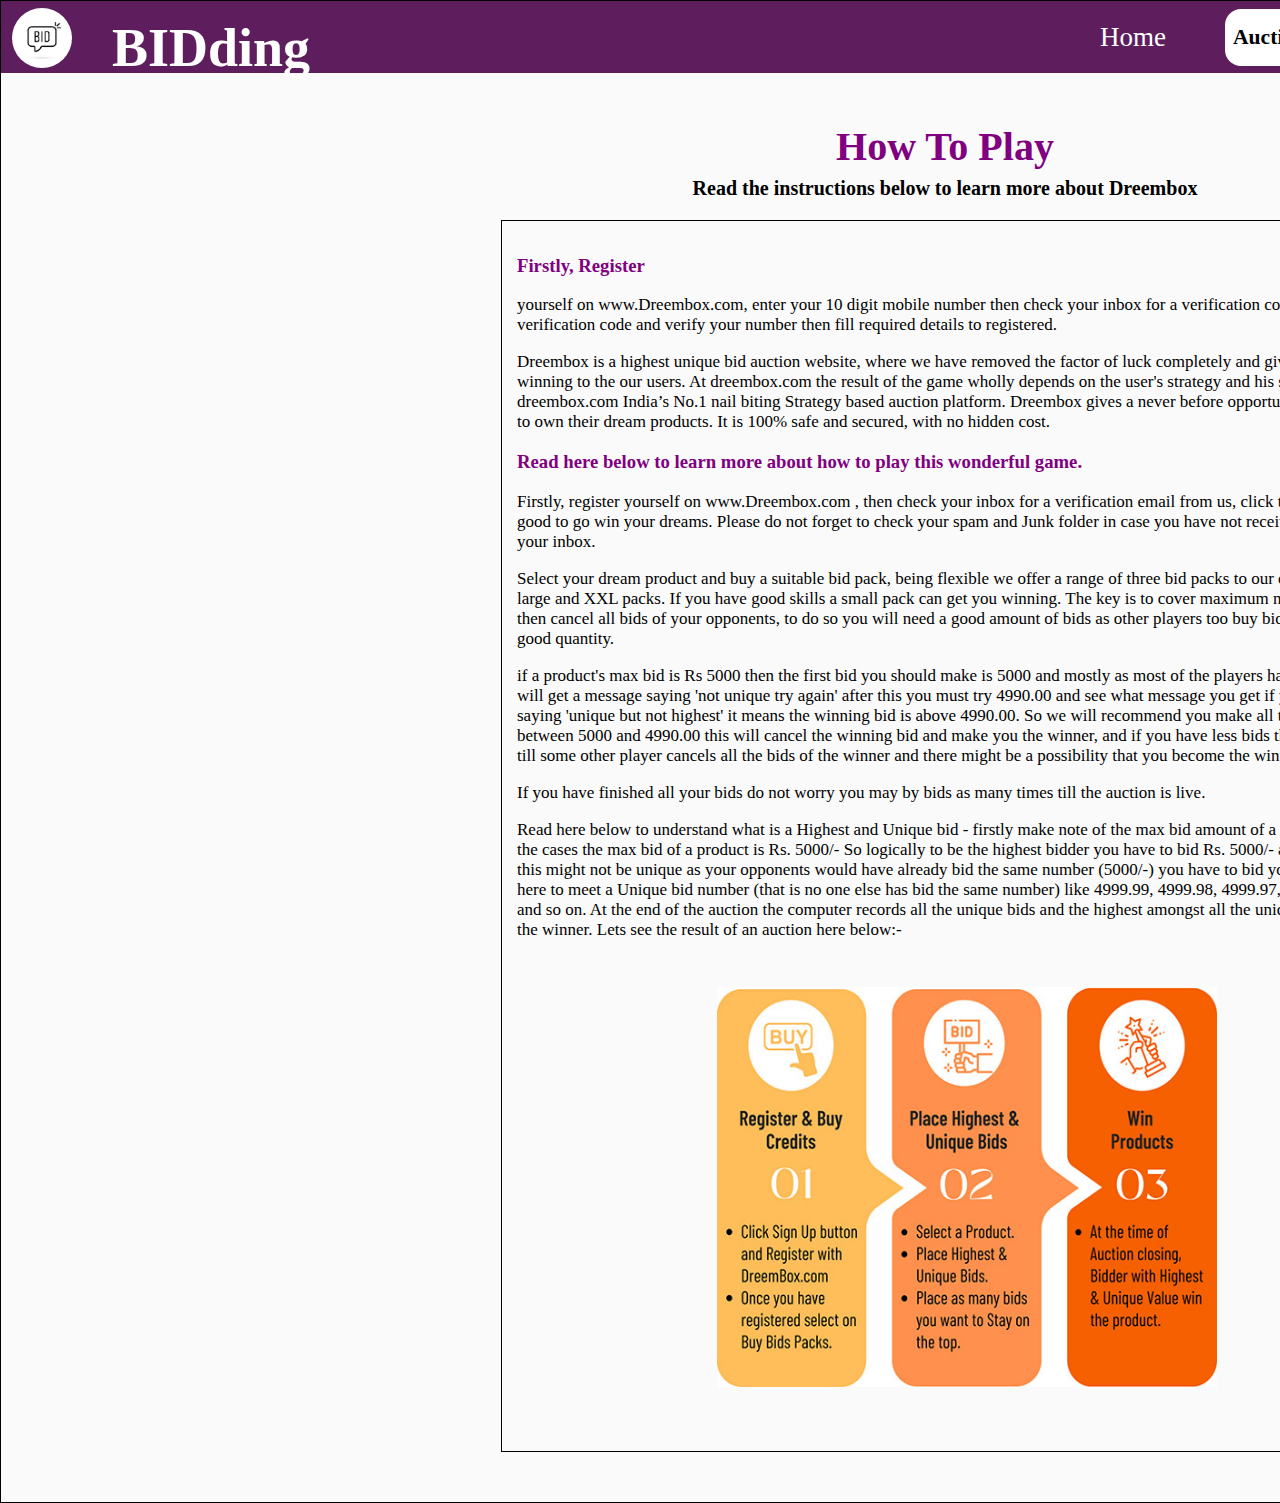
<file: howtoplay.html>
<!DOCTYPE html>
<html lang="en">
  <head>
    <meta charset="UTF-8" />
    <meta name="viewport" content="width=device-width, initial-scale=1.0" />
    <title>How to play</title>
    <style>
      body{
        margin:0;
        padding: 0;
      }
     .main {
  height: auto;
  width: 118rem;
  border: 1px solid black;
  background-color:rgba(0, 0, 0, 0.021);
}
#navbar {
  height: 70px;
  width: 118rem;
  border: 1px solid transparent;
  background-color: rgb(94, 30, 94);
  font-size: 27px;
  color: white;
  /* position: fixed; */
  display: flex;
  flex-direction: row;
  gap: 50px;
}
.nav_links {
  text-decoration: none;
  color: white;
  margin-left: 30px;
  display:inline-block;
  cursor: pointer;
  padding: 20px 10px;
  transition: background-color 0.3s, transform 0.3s;
}
.nav_div{
  margin-left: 700px;
}
#Auctions_link{
  background-color:white;
  color: black;
  height: auto;
  width: 100px;
  border-radius: 20px;
  border:transparent;
  font-weight: bold;
  transform: scale(0.8);
}
#Auctions_link:hover{
  background-color:violet;
  color: black;
  border: transparent;
  border-radius: 20px;
  transform: scale(0.9);


}
.nav_links:hover {
      transform: scale(1.2);
      color:black;
    }
#logo {
  height: 60px;
  width: 60px;
  border-radius: 50%;
  margin: 6px 10px;
}
.title {
  margin-top: 15px;
  margin-left:-20px;
  color: white;
}
      #h_1 {
        margin-top: 50px;
        font-size: 40px;
        text-align: center;
        color: purple;
      }
      #para_1 {
        font-size: 20px;
        text-align: center;
        font-weight: bold;
        margin-top: -20px;
      }
      .instructions {
        height: 1200px;
        width: 900px;
        border: 1px solid black;
        margin-left: 500px;
        margin-bottom: 50px;
        padding: 15px;
      }
      h3 {
        color: purple;
      }
      p {
        font-size: 17px;
      }
      img {
        height: 400px;
        width: 500px;
        margin: 30px 200px;
        /* margin-left: 250px;
        margin-top: 20px; */
      }
    </style>
  </head>
  <body>
    <div class="main">
      <header>
        <nav id="navbar">
          <img src="./images/bid.jpg" alt="logo" id="logo" />
          <h1 class="title">BIDding</h1>
          <div class="nav_div">
          <a href="./index.html" class="nav_links">Home</a>
          <a href="./index.html" class="nav_links" id="Auctions_link">Auctions</a>
          <a href="./testimonials.html" class="nav_links">Testimonials</a>
          <a href="./howtoplay.html" class="nav_links"> How to play</a>
          <a href="./login.html" class="nav_links">Login</a>
          </div>
        </nav>
      </header>
      <h1 id="h_1">How To Play</h1>
      <p id="para_1">
        Read the instructions below to learn more about Dreembox
      </p>
      <div class="instructions">
        <h3>Firstly, Register</h3>
        <p>
          yourself on www.Dreembox.com, enter your 10 digit mobile number then
          check your inbox for a verification code. Enter verification code and
          verify your number then fill required details to registered.
        </p>

        <p>
          Dreembox is a highest unique bid auction website, where we have
          removed the factor of luck completely and given the control of winning
          to the our users. At dreembox.com the result of the game wholly
          depends on the user's strategy and his skills. Thus making
          dreembox.com India’s No.1 nail biting Strategy based auction platform.
          Dreembox gives a never before opportunity to it customers to own their
          dream products. It is 100% safe and secured, with no hidden cost.
        </p>

        <h3>
          Read here below to learn more about how to play this wonderful game.
        </h3>
        <p>
          Firstly, register yourself on www.Dreembox.com , then check your inbox
          for a verification email from us, click the link and you are good to
          go win your dreams. Please do not forget to check your spam and Junk
          folder in case you have not received our email in your inbox.
        </p>

        <p>
          Select your dream product and buy a suitable bid pack, being flexible
          we offer a range of three bid packs to our customer as small, large
          and XXL packs. If you have good skills a small pack can get you
          winning. The key is to cover maximum number of bids and then cancel
          all bids of your opponents, to do so you will need a good amount of
          bids as other players too buy bid packs and in a good quantity.
        </p>
        <p>
          if a product's max bid is Rs 5000 then the first bid you should make
          is 5000 and mostly as most of the players have put 5000 you will get a
          message saying 'not unique try again' after this you must try 4990.00
          and see what message you get if you get a message saying 'unique but
          not highest' it means the winning bid is above 4990.00. So we will
          recommend you make all the 1000 bids between 5000 and 4990.00 this
          will cancel the winning bid and make you the winner, and if you have
          less bids then you can wait till some other player cancels all the
          bids of the winner and there might be a possibility that you become
          the winner.
        </p>

        <p>
          If you have finished all your bids do not worry you may by bids as
          many times till the auction is live.
        </p>

        <p>
          Read here below to understand what is a Highest and Unique bid -
          firstly make note of the max bid amount of a product, in most of the
          cases the max bid of a product is Rs. 5000/- So logically to be the
          highest bidder you have to bid Rs. 5000/- as your first bid, but this
          might not be unique as your opponents would have already bid the same
          number (5000/-) you have to bid your way down from here to meet a
          Unique bid number (that is no one else has bid the same number) like
          4999.99, 4999.98, 4999.97, 4999.96, 4999.94 and so on. At the end of
          the auction the computer records all the unique bids and the highest
          amongst all the unique bid is declared the winner. Lets see the result
          of an auction here below:-
        </p>

        <img src="./images/how-to-play-dreembox.jpg" alt="img" />
      </div>
    </div>
  </body>
</html>
</file>
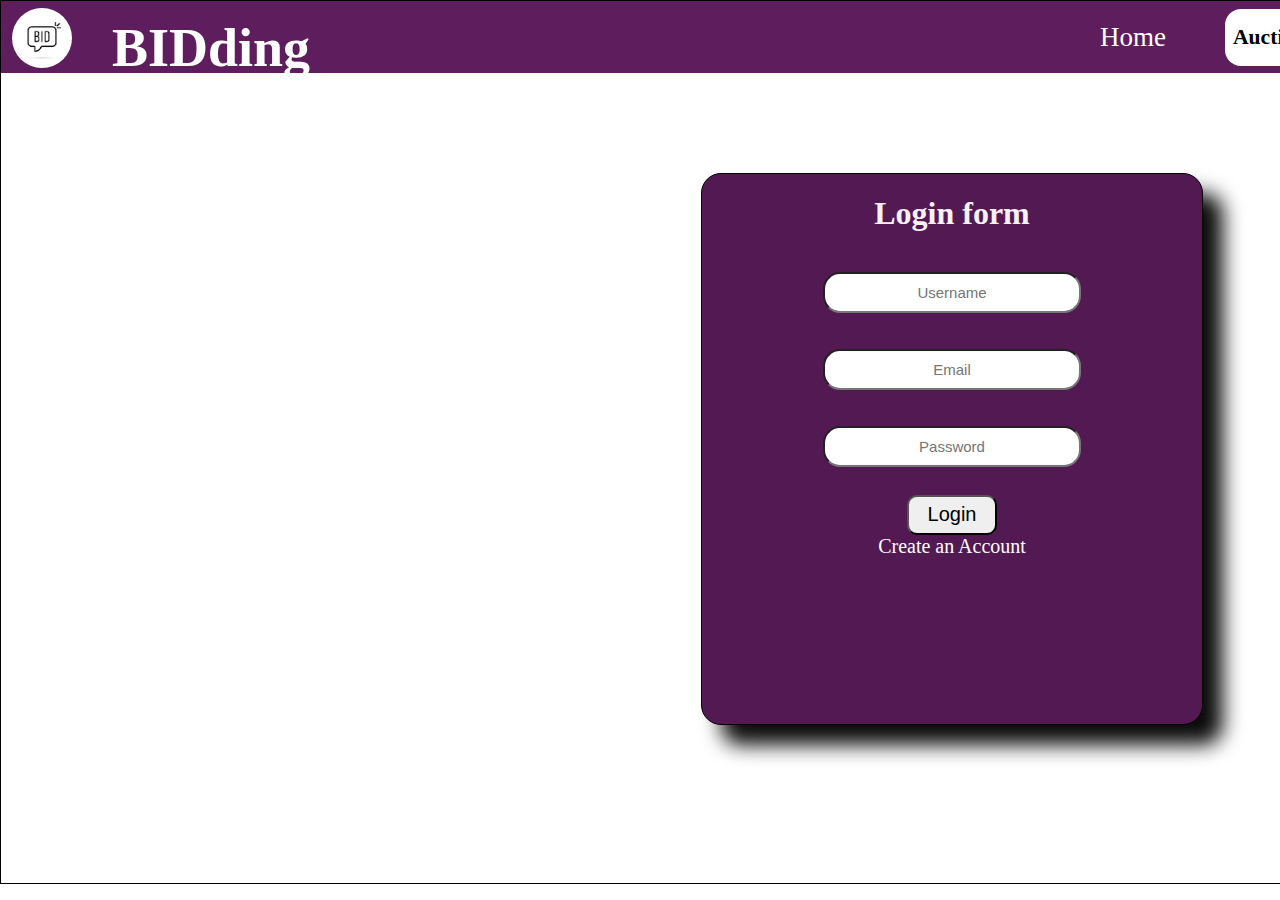
<file: login.html>
<!DOCTYPE html>
<html lang="en">
  <head>
    <meta charset="UTF-8" />
    <meta name="viewport" content="width=device-width, initial-scale=1.0" />
    <title>user registration</title>
    <style>
      body {
        margin: 0;
        padding: 0;
      }
      .main {
        height: 98vh;
        width: 118rem;
        border: 1px solid black;
      }
      #navbar {
  height: 70px;
  width: 118rem;
  border: 1px solid transparent;
  background-color: rgb(94, 30, 94);
  font-size: 27px;
  color: white;
  /* position: fixed; */
  display: flex;
  flex-direction: row;
  gap: 50px;
}
.nav_links {
  text-decoration: none;
  color: white;
  margin-left: 30px;
  display:inline-block;
  cursor: pointer;
  padding: 20px 10px;
  transition: background-color 0.3s, transform 0.3s;
}
.nav_div{
  margin-left: 700px;
}
#Auctions_link{
  background-color:white;
  color: black;
  height: auto;
  width: 100px;
  border-radius: 20px;
  border:transparent;
  font-weight: bold;
  transform: scale(0.8);
}
#Auctions_link:hover{
  background-color:violet;
  color: black;
  border: transparent;
  border-radius: 20px;
  transform: scale(0.9);
}
.nav_links:hover {
  transform: scale(1.2);
  color:black;
}
#logo {
  height: 60px;
  width: 60px;
  border-radius: 50%;
  margin: 6px 10px;
}
.title {
  margin-top: 15px;
  margin-left:-20px;
  color: white;
}
      .form_container {
        height: 550px;
        width: 500px;
        border-radius: 20px;
        border: 1px solid black;
        color: #f5f1f5;
        /* background-image:url() ; */
        text-align: center;
        margin-left: 700px;
        margin-top: 100px;
        box-shadow: 20px 20px 20px rgba(8, 7, 7, 0.979);
        background-color: rgb(83, 25, 83);
      }
      form {
        align-items: center;
      }
      input {
        height: 35px;
        width: 250px;
        border-radius: 17px;
        font-size: 15px;
        text-align: center;
      }
      #submit {
        height: 40px;
        width: 90px;
        border-radius: 10px;
        font-size: 20px;
        margin-top: 10px;
      }
      #submit:hover {
        background-color: green;
        color: white;
        border: transparent;
      }
      input:hover {
        /* background-color:; */
        border: transparent;
        font-size: 20px;
        color: whitesmoke;
        border-radius: 20px;
        height: 40px;
      }
      #signup_btn {
        text-decoration: none;
        font-size: 20px;
        margin-top: 40px;
        color: white;
      }
    </style>
  </head>
  <body>
    <div class="main">
      <header>
        <nav id="navbar">
          <img src="./images/bid.jpg" alt="logo" id="logo" />
          <h1 class="title">BIDding</h1>
          <div class="nav_div">
            <a href="./index.html" class="nav_links">Home</a>
          <a href="./index.html#Auctions" class="nav_links" id="Auctions_link">Auctions</a>
          <a href="./testimonials.html" class="nav_links">Testiminials</a>
          <a href="./howtoplay.html" class="nav_links"> How to play</a>
          <a href="#login" class="nav_links">Login</a>
          </div>
        </nav>
      </header>
      <div class="form_container">
        <h1>Login form</h1>
        <form action="" id="login-form">
          <label for="username"></label><br />
          <input
            type="text"
            name="username"
            id="username"
            placeholder="Username"
          /><br /><br />
          <label for="mail"></label><br />
          <input
            type="mail"
            name="mail"
            id="mail"
            placeholder="Email"
            required
          /><br /><br />
          <label for="password"></label><br />
          <input
            type="password"
            name="password"
            id="password"
            placeholder="Password"
            required
          /><br /><br />
          <input type="submit" value="Login" id="submit" />
        </form>
        <a href="./signup2.html" id="signup_btn"> Create an Account</a>
      </div>
    </div>
    <!-- <script>
      document.getElementById("");
    </script> -->
  </body>
</html>
</file>
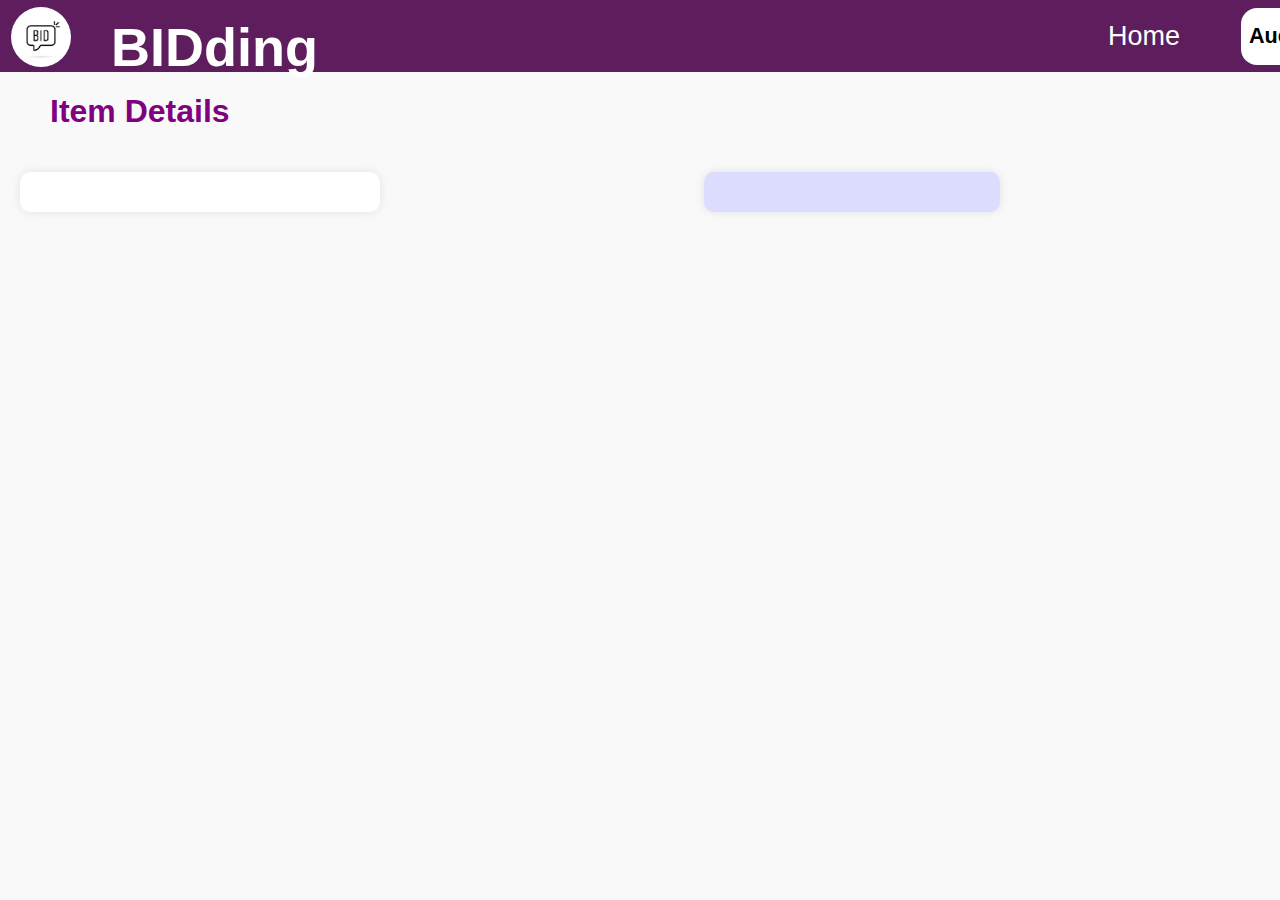
<file: newtest.html>
<!DOCTYPE html>
<html lang="en">
  <head>
    <meta charset="UTF-8" />
    <meta name="viewport" content="width=device-width, initial-scale=1.0" />
    <title>Item Details</title>
    <style>
      body {
        font-family: Arial, sans-serif;
        background-color: #f9f9f9;
        margin: 0;
        padding: 0;
      }

      #navbar {
        height: 70px;
        width: 119rem;
        border: 1px solid transparent;
        background-color: rgb(94, 30, 94);
        font-size: 27px;
        color: white;
        /* position: fixed; */
        display: flex;
        flex-direction: row;
        gap: 50px;
      }
      .nav_links {
        text-decoration: none;
        color: white;
        margin-left: 30px;
        display: inline-block;
        cursor: pointer;
        padding: 20px 10px;
        transition: background-color 0.3s, transform 0.5s;
      }
      .nav_div {
        margin-left: 700px;
      }
      #Auctions_link {
        background-color: white;
        color: black;
        height: auto;
        width: 110px;
        border-radius: 20px;
        border: transparent;
        font-weight: bold;
        transform: scale(0.8);
      }
      #Auctions_link:hover {
        background-color: violet;
        color: black;
        border: transparent;
        border-radius: 20px;
        transform: scale(0.9);
      }
      .nav_links:hover {
      transform: scale(1.2);
      color:black;
    }
      #logo {
        height: 60px;
        width: 60px;
        border-radius: 50%;
        margin: 6px 10px;
      }
      .title {
        margin-top: 15px;
        margin-left: -20px;
        color: white;
      }
      #h_1 {
        color: purple;
        margin-left: 50px;
      }
      #itemDetails,
      #biddingSection {
        display: inline-block;
        vertical-align: top;
        background-color: white;
        border-radius: 10px;
        padding: 20px;
        margin: 20px;
        box-shadow: 0 0 10px rgba(0, 0, 0, 0.1);
      }

      #itemDetails {
        width: 25%;
        justify-content: center;
        align-items: center;
      }
      #itemDetails h2 {
        color: purple;
        text-align: center;
      }
      #itemDetails img {
        width: 40%;
        border-radius: 10px;
        align-items: center;
        justify-content: center;
        margin-left: 150px;
      }
      #itemDetails p {
        margin-left: 100px;
      }
      #biddingSection {
        width: 20%;
        background-color: rgb(220, 220, 255);
        color: rgb(110, 16, 110);
        margin-left: 300px;
        /* margin-top: -30px; */
      }

      #biddingForm {
        display: flex;
        flex-direction: column;
      }

      #biddingForm input,
      #biddingForm button {
        margin: 10px 0;
        padding: 10px;
        font-size: 16px;
        border-radius: 5px;
        border: 1px solid #ccc;
      }

      #biddingForm button {
        background-color: green;
        color: white;
        border: none;
      }

      #biddingForm button:hover {
        background-color: rgb(20, 83, 20);
      }

      #timer {
        margin-top: 10px;
        font-weight: bold;
      }
    </style>
  </head>
  <body>
    <header>
      <nav id="navbar">
        <img src="./images/bid.jpg" alt="logo" id="logo" />
        <h1 class="title">BIDding</h1>
        <div class="nav_div">
          <a href="./index.html" class="nav_links">Home</a>
          <a href="./index.html#Auctions" class="nav_links" id="Auctions_link"
            >Auctions</a
          >
          <a href="./testimonials.html" class="nav_links">Testimonials</a>
          <a href="./howtoplay.html" class="nav_links">How to play</a>
          <a href="./login.html" class="nav_links">Login</a>
        </div>
      </nav>
    </header>
    <h1 id="h_1">Item Details</h1>
    <div id="itemDetails"></div>
    <div id="biddingSection"></div>

    <script>
      window.onload = function () {
        // Get the itemId from the URL query parameter
        const urlParams = new URLSearchParams(window.location.search);
        const itemId = urlParams.get("itemId");

        // Use itemId to fetch and display item details
        fetchItemDetails(itemId);
      };

      function fetchItemDetails(itemId) {
        // Dummy product data (replace with actual product data)
        const products = [
          {
            id: 1,
            name: "Luxurious vintage car",
            description:
              "A luxurious vintage black car manufactured in the year 1890.",
            startTime: "Apr 18th 2024 11:00 AM",
            endTime: "Apr 18th 2024 1:00 PM",
            price: 250000,
            image: "./images/blackcar.webp",
          },
          {
            id: 2,
            name: "Italian flowervose",
            description: "A white flowervose used by French royal families.",
            startTime: "Apr 17th 2024 11:00 AM",
            endTime: "Apr 17th 2024 1:00 PM",
            price: 5000,
            image: "./images/pot.jpg",
          },
          {
            id: 3,
            name: "Royal Enfield Bike",
            description: "High speed royal bike of Royal kings in London.",
            startTime: "Apr 17th 2024 11:00 AM",
            endTime: "Apr 17th 2024 1:00 PM",
            price: 80000,
            image: "./images/bike1.jpeg",
          },
          {
            id: 4,
            name: "Brown Car",
            description: "An old ambassador car of light brown color.",
            startTime: "Apr 17th 2024 11:00 AM",
            endTime: "Apr 17th 2024 1:00 PM",
            price: 155000,
            image: "./images/car3.jpg",
          },
          {
            id: 5,
            name: "Royal old Bicycle",
            description: "A royal old Bicycle manufactured in the year 1899.",
            startTime: "Apr 27th 2024 11:00 AM",
            endTime: "Apr 27th 2024 1:00 PM",
            price: 5000,
            image: "./images/bicycle3.jpg",
          },
          {
            id: 6,
            name: "Couple watch",
            description: "Couple watches in gold and silver colours.",
            startTime: "Apr 30th 2024 11:00 AM",
            endTime: "Apr 30th 2024 1:00 PM",
            price: 4000,
            image: "./images/dualwatch.jpg",
          },
          {
            id: 7,
            name: "Old golden Gramphone",
            description: "An old gramophone with gold color finishing.",
            startTime: "April 23rd 2024 11:00 AM",
            endTime: "April 23rd 2024 1:00 PM",
            price: 80000,
            image: "./images/gramphone.jpeg",
          },
          {
            id: 8,
            name: "Golden Horse Toy",
            description: "An old golden horse toy of children.",
            startTime: "May 7th 2024 11:00 AM",
            endTime: "May 7th 2024 1:00 PM",
            price: 25000,
            image: "./images/horse.jpg",
          },
          {
            id: 9,
            name: "A purple bicycle",
            description: "Bicycle in purple color with metal finishing.",
            startTime: "May 5th 2024 11:00 AM",
            endTime: "May 5th 2024 1:00 PM",
            price: 12000,
            image: "./images/bicycle1.avif",
          },
          {
            id: 10,
            name: "An old Blue car",
            description: "An old Blue car used by Royal family in India.",
            startTime: "May 1st 2024 11:00 AM",
            endTime: "May 1st 2024 1:00 PM",
            price: 100000,
            image: "./images/bluecar.webp",
          },
          {
            id: 11,
            name: "Photo frame",
            description: "Photo frame with gold finishing.",
            startTime: "May 1st 2024 11:00 AM",
            endTime: "May 1st 2024 1:00 PM",
            price: 20000,
            image: "./images/frame.avif",
          },
          {
            id: 12,
            name: "Tealight Holder",
            description: "Tea light holder used by ancient Egyptians.",
            startTime: "May 5th 2024 11:00 AM",
            endTime: "May 5th 2024 1:00 PM",
            price: 15499,
            image: "./images/tealightholder.jpeg",
          },
        ];

        // Find the product with the given itemId
        const product = products.find((product) => product.id == itemId);

        // Display product details
        displayProductDetails(product);

        // Set up bidding section
        setupBiddingSection(product);
      }

      // Function to display product details
      function displayProductDetails(product) {
        const itemDetailsContainer = document.getElementById("itemDetails");
        itemDetailsContainer.innerHTML = `
                <h2>${product.name}</h2>
                <img src="${product.image}" alt="${product.name}">
                <p>Description: ${product.description}</p>
                <p>Start Time: ${product.startTime}</p>
                <p>End Time: ${product.endTime}</p>
                <p>Current Price: $<span id="currentPrice">${product.price}</span></p>
            `;
      }

      // Function to set up bidding section
      function setupBiddingSection(product) {
        const biddingSection = document.getElementById("biddingSection");
        const currentPrice = product.price;
        let bidCount = 0;

        // Bidding form
        biddingSection.innerHTML = `
                <h2>Bidding</h2>
                <form id="biddingForm">
                    <p>Enter your name:</p>
                    <input type="text" id="userName" required>
                    <p>Enter your bid:</p>
                    <input type="number" id="bidAmount" min="${
                      currentPrice + 1
                    }" required>
                    <button type="button" id="placeBidBtn" onclick="placeBid(${
                      product.id
                    }, ${currentPrice})">Place Bid</button>
                </form>
                <p id="timer"></p>`;

        let timer;

        // Timer for bidding process
        const startTimer = () => {
          let timeLeft = 30;
          const timerElement = document.getElementById("timer");
          timer = setInterval(() => {
            timerElement.textContent = `Time left: ${timeLeft} seconds`;

            if (timeLeft <= 0 || bidCount === 3) {
              clearInterval(timer);
              // End of bidding process
              endBidding(product);
            }

            timeLeft--;
          }, 1000);
        };

        // Function to place a bid
        window.placeBid = function (itemId, currentPrice) {
          const userNameInput = document.getElementById("userName");
          const bidAmountInput = document.getElementById("bidAmount");
          const bidAmount = parseInt(bidAmountInput.value);
          const userName = userNameInput.value.trim();

          if (bidAmount > currentPrice && userName) {
            bidCount++;

            // Store the bid amount in local storage
            let userBids =
              JSON.parse(localStorage.getItem(`bids_${itemId}`)) || [];
            userBids.push({ name: userName, amount: bidAmount });
            localStorage.setItem(`bids_${itemId}`, JSON.stringify(userBids));

            // Update the current price on the page
            // document.getElementById('currentPrice').textContent = bidAmount;

            // Notify user
            alert("Bid placed successfully!");

            // Start timer if first bid
            if (bidCount === 1) {
              startTimer();
            }
          } else {
            alert(
              "Bid amount must be greater than the current price and name must be provided."
            );
          }
        };

        // Function to end the bidding process
        function endBidding(product) {
          const userBids =
            JSON.parse(localStorage.getItem(`bids_${product.id}`)) || [];
          let highestBid = 0;
          let winner = { name: "None", amount: 0 };

          for (const userBid of userBids) {
            if (userBid.amount > highestBid) {
              highestBid = userBid.amount;
              winner = userBid;
            }
          }

          alert(
            `Bidding has ended!\nThe winning bid is $${highestBid} placed by ${winner.name}.`
          );
          localStorage.setItem("winner", JSON.stringify(winner));
          localStorage.setItem("product", JSON.stringify(product));

          // Redirect to winners info page
          // window.location.href = `winnersinfo.html?itemId=${product.id}`;
          window.location.href = "winnersinfo.html";
        }
      }
    </script>
  </body>
</html>
</file>
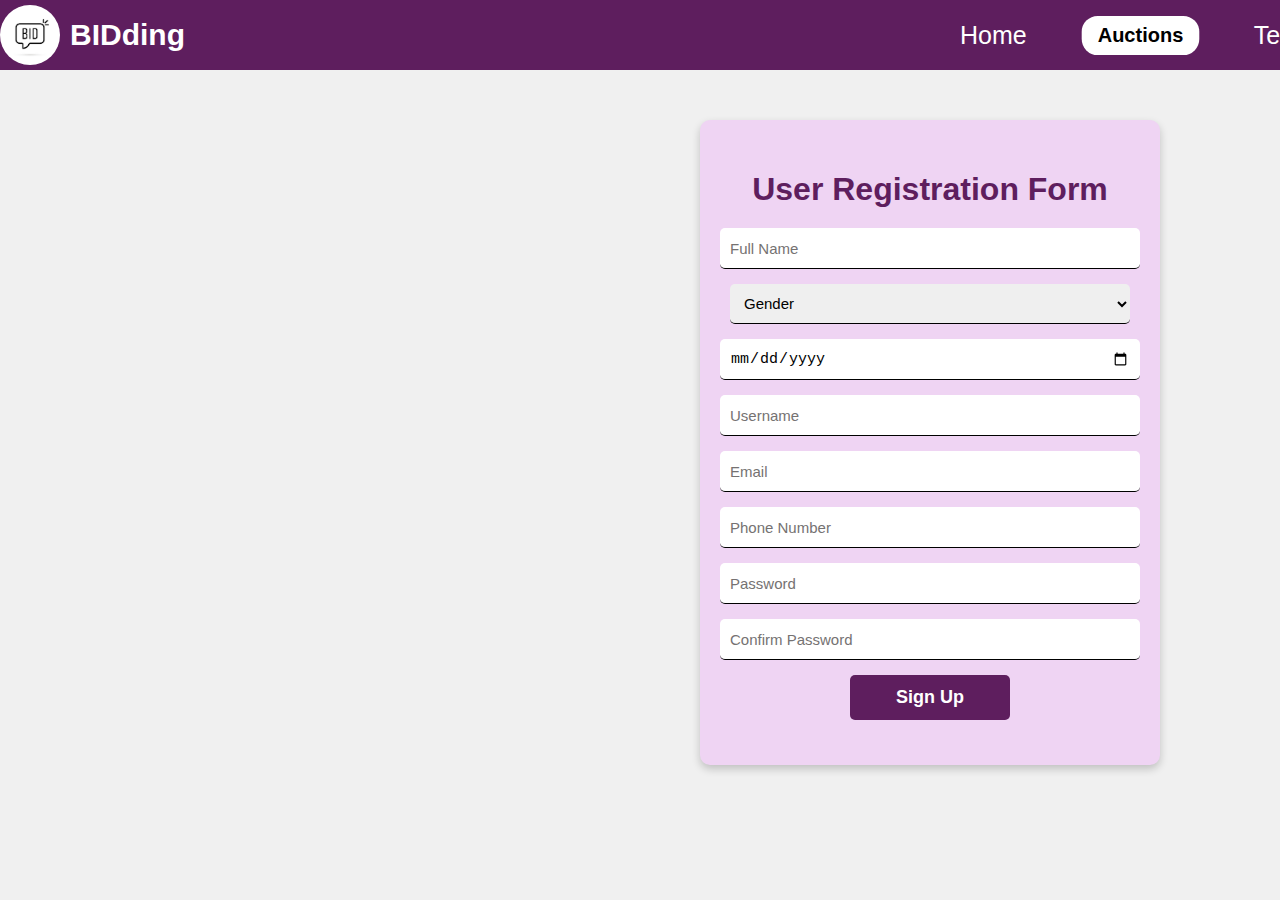
<file: signup2.html>
<!DOCTYPE html>
<html lang="en">
<head>
  <meta charset="UTF-8">
  <meta name="viewport" content="width=device-width, initial-scale=1.0">
  <title>Signup Form</title>
  <style>
    body {
      font-family: Arial, sans-serif;
      background-color: #f0f0f0;
      margin: 0;
      padding: 0;
     
    }
    .main {
        height: 98vh;
      width: 100%;
      max-width: 1200px;
    }
    #navbar {
        height: 70px;
      width: 118rem;
      background-color: rgb(94, 30, 94);
      color: white;
      display: flex;
      /* align-items: center;
      justify-content: space-between; */
      /* padding: 10px 20px; */
    }
    .nav_links {
      text-decoration: none;
      color: white;
      font-size: 25px;
      margin: 0 15px;
      padding: 10px;
      transition: background-color 0.3s, transform 0.3s;
    }
    .nav_div {
      display: flex;
      align-items: center;
      margin-left: 750px;
    }
    #Auctions_link {
      background-color: white;
      color: black;
      padding: 10px 20px;
      border-radius: 20px;
      font-weight: bold;
      transform: scale(0.8);
      transition: background-color 0.3s, transform 0.3s;
    }
    #Auctions_link:hover {
      background-color: violet;
      color: black;
      transform: scale(0.9);
    }
    .nav_links:hover {
      transform: scale(1.2);
      color:black;
    }
    #logo {
      height: 60px;
      width: 60px;
      border-radius: 50%;
    }
    .title {
      color: white;
      font-size: 30px;
      margin-left: 10px;
      transition: background-color 0.3s, transform 0.3s;
    }
    .title:hover{
        transform: scale(1.1);
    }
    .form_container {
      background-color: white;
      border-radius: 10px;
      box-shadow: 0 4px 8px rgba(0, 0, 0, 0.2);
      padding: 30px;
      text-align: center;
      width: 100%;
      max-width: 400px;
      margin: 50px auto;
      margin-left: 700px;
      background-color: rgb(239, 212, 243);
    }
    .form_container h1 {
      color: rgb(94, 30, 94);
      margin-bottom: 20px;
    }
    form {
      display: flex;
      flex-direction: column;
      align-items: center;
    }
    input, select {
      height: 40px;
      width: 100%;
      border-radius: 5px;
      font-size: 15px;
      text-align: left;
      margin-bottom: 15px;
      /* border: 1px solid #ccc; */
      padding: 0 10px;
      border: none;
      border-bottom: 1px solid black;
    }
    input::placeholder {
      color: #757272;
    }
    input:hover{
    background-color:rgb(222, 192, 230) ;
    color: black;
    }
    #submit {
      height: 45px;
      width: 40%;
      text-align: center;
      border-radius: 5px;
      font-size: 18px;
      background-color: rgb(94, 30, 94);
      color: white;
      font-weight: bold;
      border: 1px solid transparent;
      cursor: pointer;
      transition: background-color 0.3s, color 0.3s;
    }
    #submit:hover {
      background-color: green;
      color: white;
    }
  </style>
</head>
<body>
  <div class="main">
    <header>
      <nav id="navbar">
        <div style="display: flex; align-items: center;">
          <img src="./images/bid.jpg" alt="logo" id="logo" />
          <h1 class="title">BIDding</h1>
        </div>
        <div class="nav_div">
          <a href="./index.html" class="nav_links">Home</a>
          <a href="./index.html#Auctions" class="nav_links" id="Auctions_link">Auctions</a>
          <a href="./testimonials.html" class="nav_links">Testimonials</a>
          <a href="./howtoplay.html" class="nav_links">How to play</a>
          <a href="#login" class="nav_links">Login</a>
        </div>
      </nav>
    </header>
    <div class="form_container">
      <h1>User Registration Form</h1>
      <form action="" id="form">
        <input type="text" id="f_name" name="f_name" placeholder="Full Name" required />
        <select name="gender" id="gender" required>
          <option value="" disabled selected>Gender</option>
          <option value="Male">Male</option>
          <option value="Female">Female</option>
          <option value="Other">Other</option>
        </select>
        <input type="date" id="dob" name="dob" placeholder="Date of Birth" required />
        <input type="text" name="username" id="username" placeholder="Username" required />
        <input type="email" name="mail" id="mail" placeholder="Email" required />
        <input type="tel" id="phone" name="phone" placeholder="Phone Number" required />
        <input type="password" name="password" id="password" placeholder="Password" required />
        <input type="password" name="confirm_password" id="confirm_password" placeholder="Confirm Password" required />
        <input type="submit" value="Sign Up" id="submit" />
      </form>
    </div>
  </div>
</body>
</html>
</file>
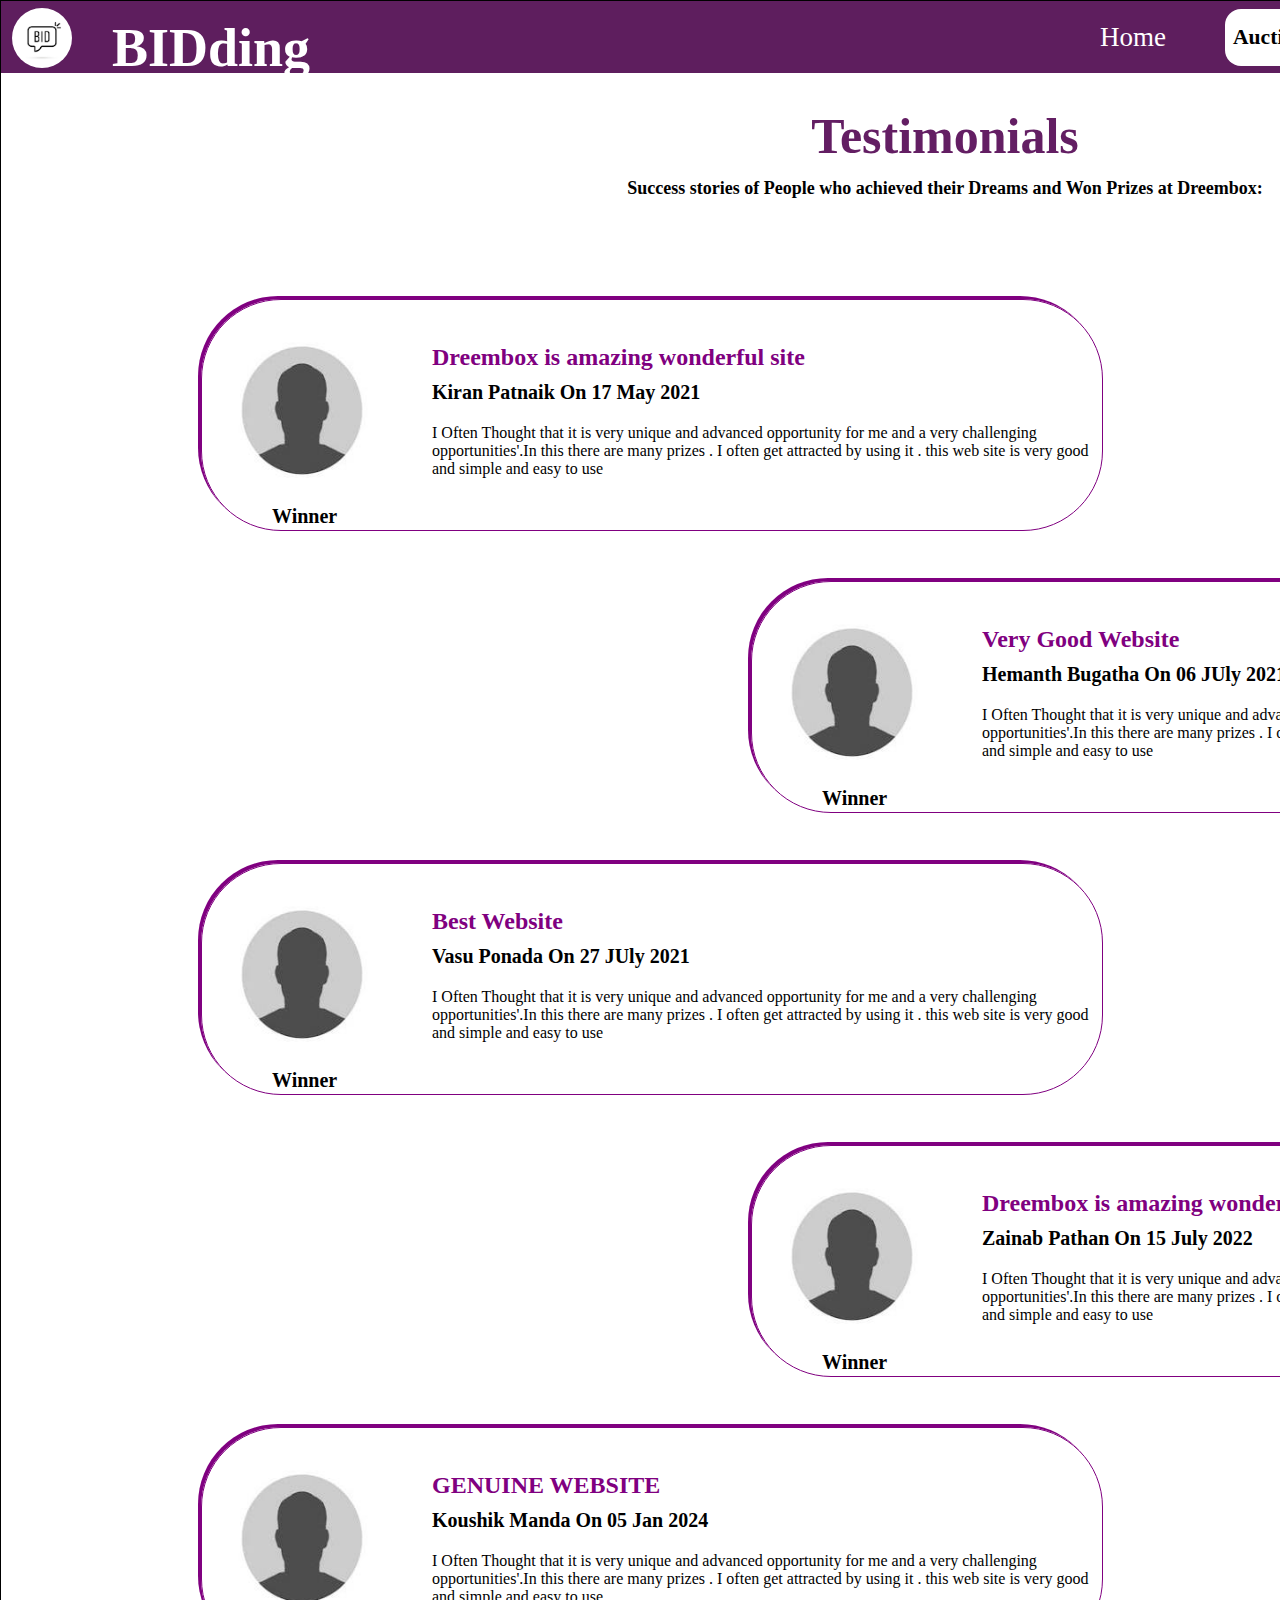
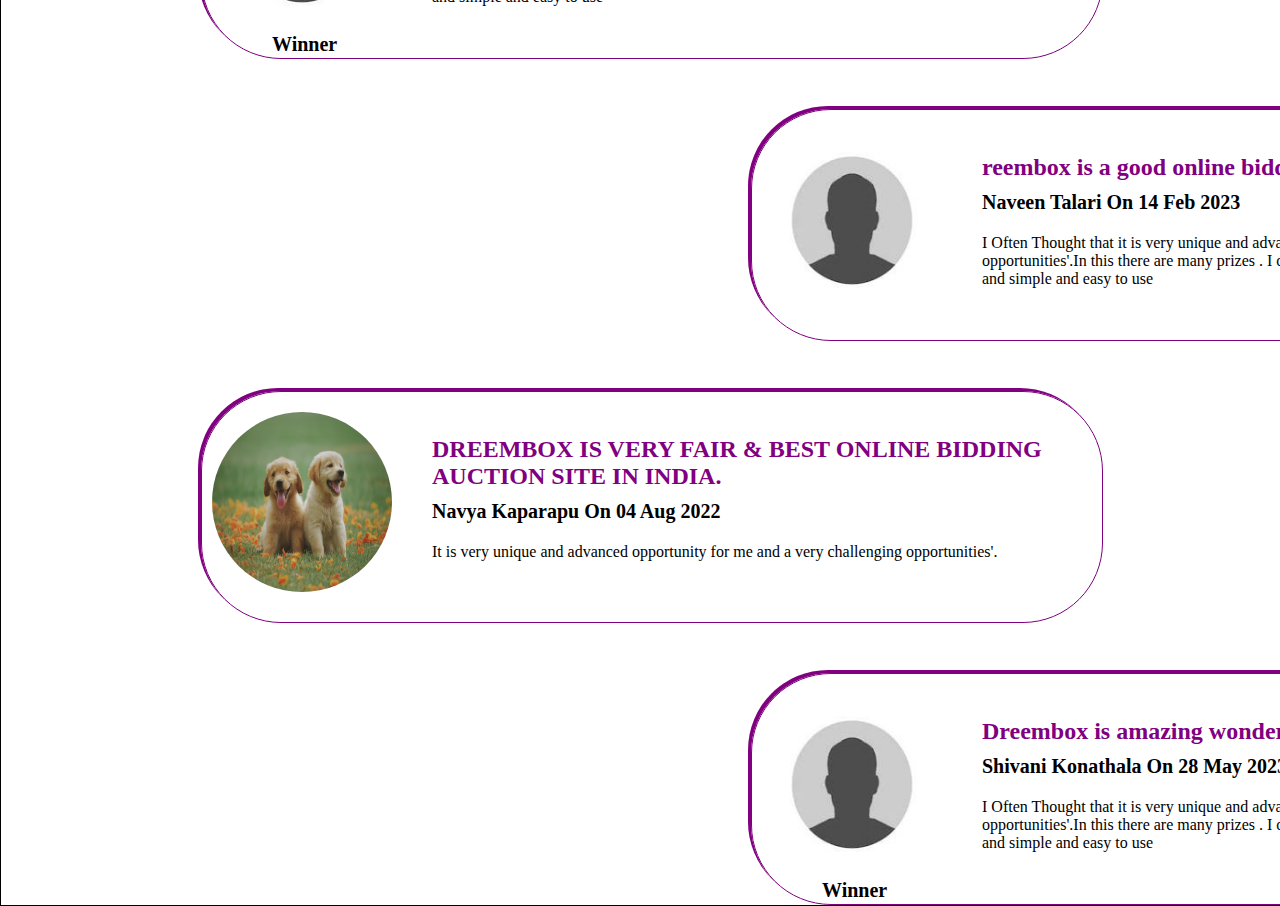
<file: testimonials.html>
<!DOCTYPE html>
<html lang="en">
  <head>
    <meta charset="UTF-8" />
    <meta name="viewport" content="width=device-width, initial-scale=1.0" />
    <title>Testimonials</title>
    <style>
      body{
        margin: 0;
      }
      .main {
        height: auto;
        width: 118rem;
        border: 1px solid black;
        /* background-color: rgb(250, 248, 248); */
      }
      #navbar {
  height: 70px;
  width: 118rem;
  border: 1px solid transparent;
  background-color: rgb(94, 30, 94);
  font-size: 27px;
  color: white;
  /* position: fixed; */
  display: flex;
  flex-direction: row;
  gap: 50px;
}
.nav_links {
  text-decoration: none;
  color: white;
  margin-left: 30px;
  display:inline-block;
  cursor: pointer;
  padding: 20px 10px;
  transition: background-color 0.3s, transform 0.3s;
}
.nav_div{
  margin-left: 700px;
}
#Auctions_link{
  background-color:white;
  color: black;
  height: auto;
  width: 100px;
  border-radius: 20px;
  border:transparent;
  font-weight: bold;
  transform: scale(0.8);
 
}
#Auctions_link:hover{
  background-color:violet;
  color: black;
  border: transparent;
  border-radius: 20px;
  transform: scale(0.9);
}
.nav_links:hover {
      transform: scale(1.2);
      color:black;
    }
#logo {
  height: 60px;
  width: 60px;
  border-radius: 50%;
  margin: 6px 10px;
}
.title {
  margin-top: 15px;
  margin-left:-20px;
  color: white;
}

      #head_1 {
        text-align: center;
        color: rgb(99, 30, 99);
        font-size: 50px;
      }
      #para_1 {
        text-align: center;
        font-size: large;
        font-weight: bold;
        margin-top: -20px;
      }
      .testimonials {
        height: 230px;
        width: 900px;
        border: 1px solid purple;
        border-radius: 80px;
        box-shadow: -3px -3px purple;
        /* background-color: #edc5f5; */
      }
      .testimonials:hover{
background-color: rgb(236, 200, 236);
color: rgb(56, 4, 56);
      }
      .testimonials img {
        height: 180px;
        width: 180px;
        border-radius: 50%;
        margin-top: 20px;
        margin-left: 10px;
      }
      .testimonials img:hover{
        border: 1px solid purple;
      }
      .testimonials h2 {
        color: purple;
        margin-left: 230px;
        margin-top: -160px;
      }
      .testimonials h3 {
        font-weight: bold;
        font-size: 20px;
        margin-left: 230px;
        margin-top: -10px;
      }
      .testimonials p {
        margin-left: 230px;
      }
      .testimonials h4 {
        font-size: 20px;
        /* margin-top: -px; */
        margin-left: 70px;
      }
      #person_1 {
        margin-left: 200px;
        margin-top: 100px;
      }
      #person_2 {
        margin-left: 750px;
        margin-top: 50px;
      }
      #person_3 {
        margin-left: 200px;
        margin-top: 50px;
      }
      #person_4 {
        margin-left: 750px;
        margin-top: 50px;
      }
      #person_5 {
        margin-left: 200px;
        margin-top: 50px;
      }
      #person_6 {
        margin-left: 750px;
        margin-top: 50px;
      }
      #person_7 {
        margin-left: 200px;
        margin-top: 50px;
      }
      #person_8 {
        margin-left: 750px;
        margin-top: 50px;
      }
    </style>
  </head>
  <body>
    <div class="main">
      <header>
        <nav id="navbar">
          <img src="./images/bid.jpg" alt="logo" id="logo" />
          <h1 class="title">BIDding</h1>
          <div class="nav_div">
            <a href="./index.html" class="nav_links">Home</a>
          <a href="./index.html#Auctions" class="nav_links" id="Auctions_link">Auctions</a>
          <a href="./testimonials.html" class="nav_links">Testimonials</a>
          <a href="./howtoplay.html" class="nav_links"> How to play</a>
          <a href="./login.html" class="nav_links">Login</a>
          </div>
        </nav>
      </header>
      <h1 id="head_1">Testimonials</h1>
      <p id="para_1">
        Success stories of People who achieved their Dreams and Won Prizes at
        Dreembox:
      </p>
      <div class="testimonials" id="person_1">
        <img src="./images/user.jpeg" alt="user_1" />
        <h2>Dreembox is amazing wonderful site</h2>
        <h3>Kiran Patnaik On 17 May 2021</h3>
        <p class="para_2">
          I Often Thought that it is very unique and advanced opportunity for me
          and a very challenging opportunities'.In this there are many prizes .
          I often get attracted by using it . this web site is very good and
          simple and easy to use
        </p>
        <h4>Winner</h4>
      </div>
      <div class="testimonials" id="person_2">
        <img src="./images/user.jpeg" alt="user_2" />
        <h2>Very Good Website</h2>
        <h3>Hemanth Bugatha On 06 JUly 2021</h3>
        <p class="para_2">
          I Often Thought that it is very unique and advanced opportunity for me
          and a very challenging opportunities'.In this there are many prizes .
          I often get attracted by using it . this web site is very good and
          simple and easy to use
        </p>
        <h4>Winner</h4>
      </div>
      <div class="testimonials" id="person_3">
        <img src="./images/user.jpeg" alt="user_3" />
        <h2>Best Website</h2>
        <h3>Vasu Ponada On 27 JUly 2021</h3>
        <p class="para_2">
          I Often Thought that it is very unique and advanced opportunity for me
          and a very challenging opportunities'.In this there are many prizes .
          I often get attracted by using it . this web site is very good and
          simple and easy to use
        </p>
        <h4>Winner</h4>
      </div>
      <div class="testimonials" id="person_4">
        <img src="./images/user.jpeg" alt="user_4" />
        <h2>Dreembox is amazing wonderful site</h2>
        <h3>Zainab Pathan On 15 July 2022</h3>
        <p class="para_2">
          I Often Thought that it is very unique and advanced opportunity for me
          and a very challenging opportunities'.In this there are many prizes .
          I often get attracted by using it . this web site is very good and
          simple and easy to use
        </p>
        <h4>Winner</h4>
      </div>
      <div class="testimonials" id="person_5">
        <img src="./images/user.jpeg" alt="user_5" />
        <h2>GENUINE WEBSITE</h2>
        <h3>Koushik Manda On 05 Jan 2024</h3>
        <p class="para_2">
          I Often Thought that it is very unique and advanced opportunity for me
          and a very challenging opportunities'.In this there are many prizes .
          I often get attracted by using it . this web site is very good and
          simple and easy to use
        </p>
        <h4>Winner</h4>
      </div>
      <div class="testimonials" id="person_6">
        <img src="./images/user.jpeg" alt="user_6" />
        <h2>reembox is a good online bidding auction site</h2>
        <h3>Naveen Talari On 14 Feb 2023</h3>
        <p class="para_2">
          I Often Thought that it is very unique and advanced opportunity for me
          and a very challenging opportunities'.In this there are many prizes .
          I often get attracted by using it . this web site is very good and
          simple and easy to use
        </p>
        <!-- <h4>Winner</h4> -->
      </div>
      <div class="testimonials" id="person_7">
        <img src="./images/dogs.jpg" alt="user_7" />
        <h2>
          DREEMBOX IS VERY FAIR & BEST ONLINE BIDDING AUCTION SITE IN INDIA.
        </h2>
        <h3>Navya Kaparapu On 04 Aug 2022</h3>
        <p class="para_2">
          It is very unique and advanced opportunity for me and a very
          challenging opportunities'.
        </p>
        <!-- <h4>Winner</h4> -->
      </div>
      <div class="testimonials" id="person_8">
        <img src="./images/user.jpeg" alt="user_8" />
        <h2>Dreembox is amazing wonderful site</h2>
        <h3>Shivani Konathala On 28 May 2023</h3>
        <p class="para_2">
          I Often Thought that it is very unique and advanced opportunity for me
          and a very challenging opportunities'.In this there are many prizes .
          I often get attracted by using it . this web site is very good and
          simple and easy to use
        </p>
        <h4>Winner</h4>
      </div>
    </div>
  </body>
</html>
</file>
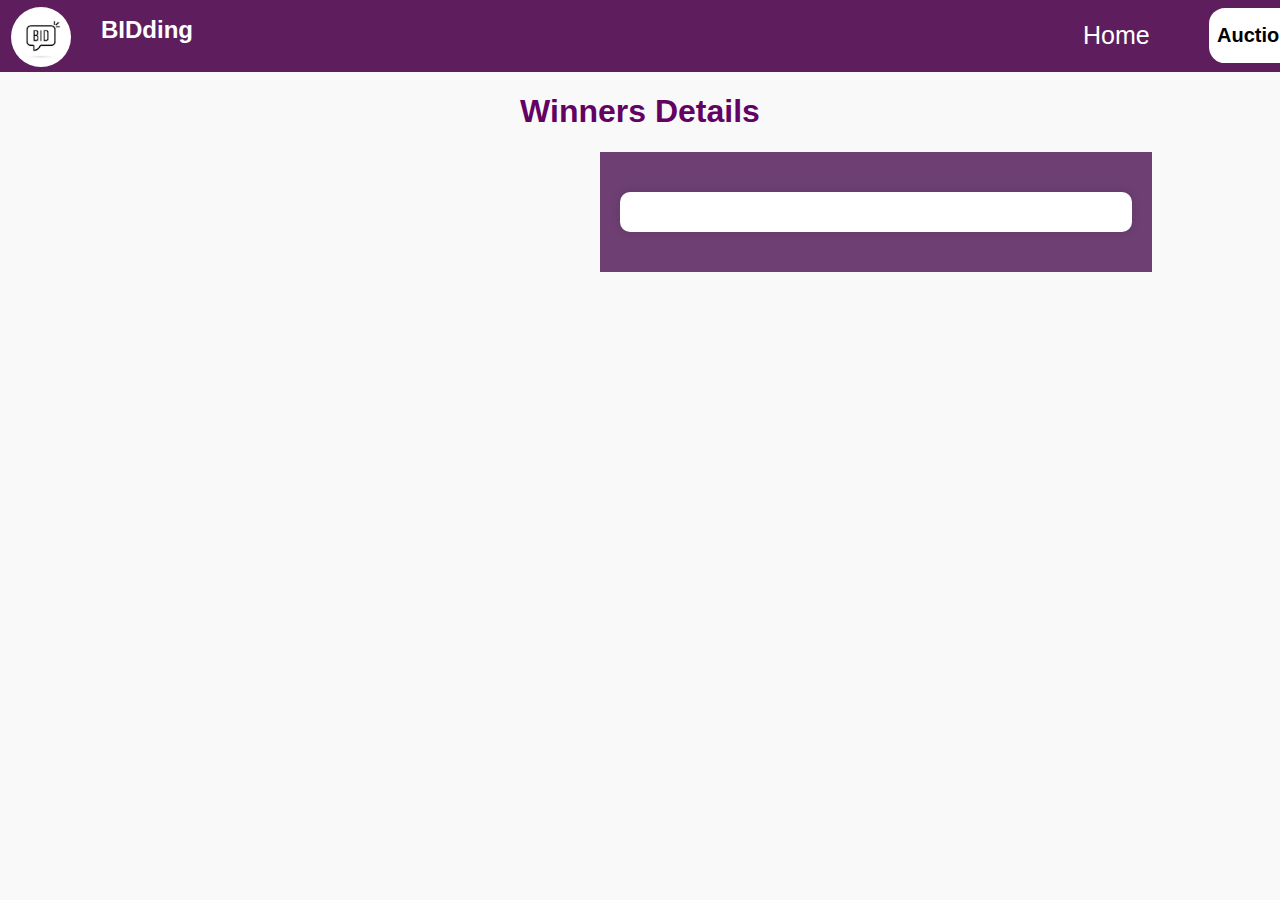
<file: winnersinfo.html>
<!DOCTYPE html>
<html lang="en">
<head>
    <meta charset="UTF-8">
    <meta name="viewport" content="width=device-width, initial-scale=1.0">
    <title>Winner Info</title>
    <style>
        body {
            font-family: Arial, sans-serif;
            background-color: #f9f9f9;
            margin: 0;
            padding: 0;
        }

        #navbar {
  height: 70px;
  width: 119rem;
  border: 1px solid transparent;
  background-color: rgb(94, 30, 94);
  font-size: 27px;
  color: white;
  /* position: fixed; */
  display: flex;
  flex-direction: row;
  gap: 50px;
}
.nav_links {
  text-decoration: none;
  color: white;
  margin-left: 30px;
  display:inline-block;
  cursor: pointer;
  padding: 20px 10px;
  transition: background-color 0.3s, transform 0.3s;
}
.nav_div{
  margin-left: 800px;
}
#Auctions_link{
  background-color:white;
  color: black;
  height: auto;
  width: 100px;
  border-radius: 20px;
  border:transparent;
  font-weight: bold;
  transform: scale(0.8);
}
#Auctions_link:hover{
  background-color:violet;
  color: black;
  border: transparent;
  border-radius: 20px;
  transform: scale(0.9);
}
.nav_links:hover {
      transform: scale(1.2);
      color:black;
    }
#logo {
  height: 60px;
  width: 60px;
  border-radius: 50%;
  margin: 6px 10px;
}
.title {
  margin-top: 15px;
  margin-left:-30px;
  color: white;
  font-size:45px;
}
h1{
    text-align: center;
    color:rgb(100, 2, 100);
}
        .container {
            width: 40%;
            padding: 20px;
            text-align: center;
            margin-left: 600px;
            /* background-color: rgb(136, 247, 136); */
            background-color: rgb(109, 63, 114);
        }

        .card {
            background-color: white;
            border-radius: 10px;
            padding: 20px;
            box-shadow: 0 0 10px rgba(0, 0, 0, 0.1);
            margin: 20px 0;
            text-align: center;
            /* justify-content: center;
            align-content: center; */
        }

         .card p {
            margin: 10px 0;
        }
        .card h2{
            color: rgb(13, 119, 13);
        }
        /* .card h1{
            color: rgb(17, 165, 17);
        } */
        @media (min-width: 600px) {
            .title {
                font-size: 22px;
            }

            .nav_links {
                font-size: 22px;
            }
        }

        @media (min-width: 1024px) {
            .title {
                font-size: 24px;
            }

            .nav_links {
                font-size: 25px;
            }
        }
    </style>
</head>
<body>
    <header>
        <nav id="navbar">
            <img src="./images/bid.jpg" alt="logo" id="logo">
            <h1 class="title">BIDding</h1>
            <div class="nav_div">
                <a href="./new.html" class="nav_links">Home</a>
                <a href="./new.html#Auctions" class="nav_links" id="Auctions_link">Auctions</a>
                <a href="./testimonials.html" class="nav_links">Testimonials</a>
                <a href="./howtoplay.html" class="nav_links">How to play</a>
                <a href="./login.html" class="nav_links">Login</a>
            </div>
        </nav>
    </header>
    <h1>Winners Details</h1>
    <div class="container">
        <div class="card" id="winnerCard"></div>
    </div>

    <script>
        window.onload = function() {
            const winner = JSON.parse(localStorage.getItem('winner'));
            const product = JSON.parse(localStorage.getItem('product'));

            const winnerCard = document.getElementById('winnerCard');
            winnerCard.innerHTML = `
                <h2>Congratulations, ${winner.name}!</h2>
                
                <p>You have won the auction for the item:</p>
                <h3>${product.name}</h3>
                <img src="${product.image}" alt="${product.name}" style="max-width: 50%;">
                <p>With a bid of: Rs.${winner.amount}/-</p>
            `;
        }
    </script>
</body>
</html>
</file>
